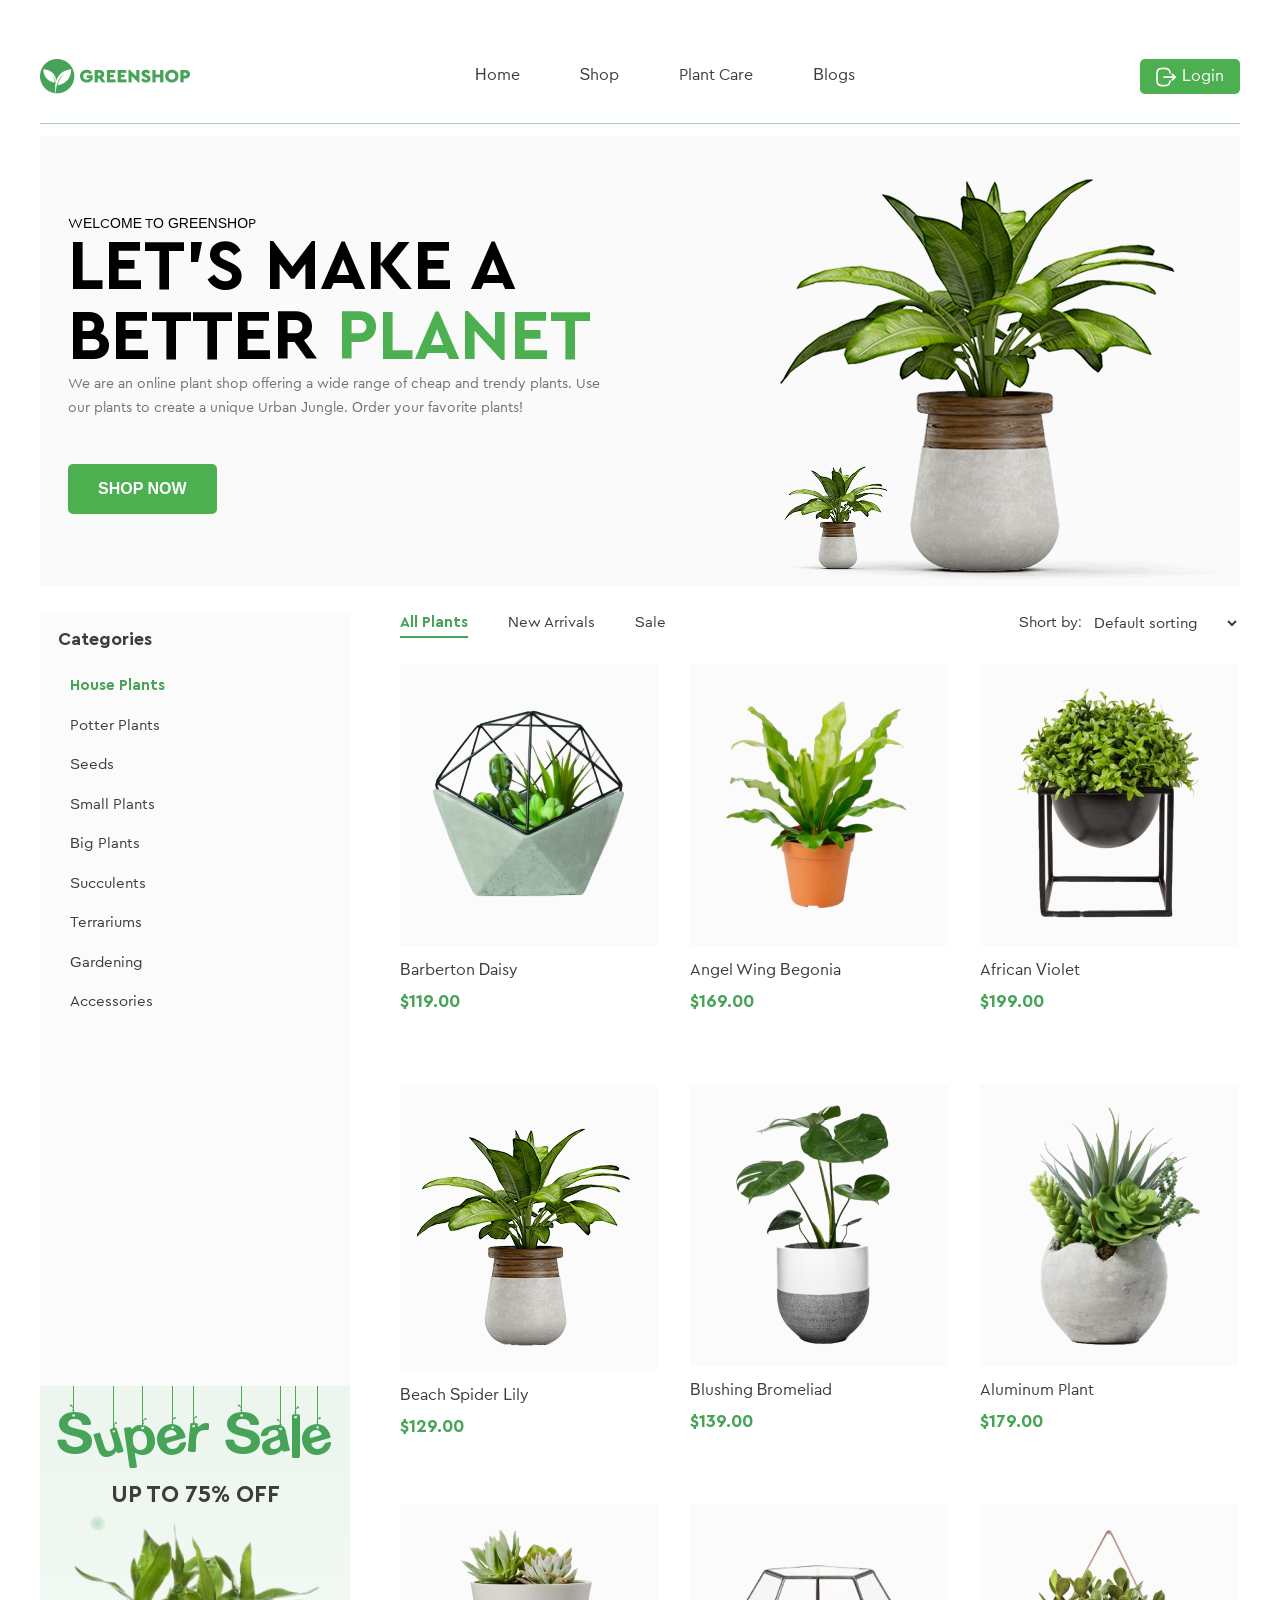
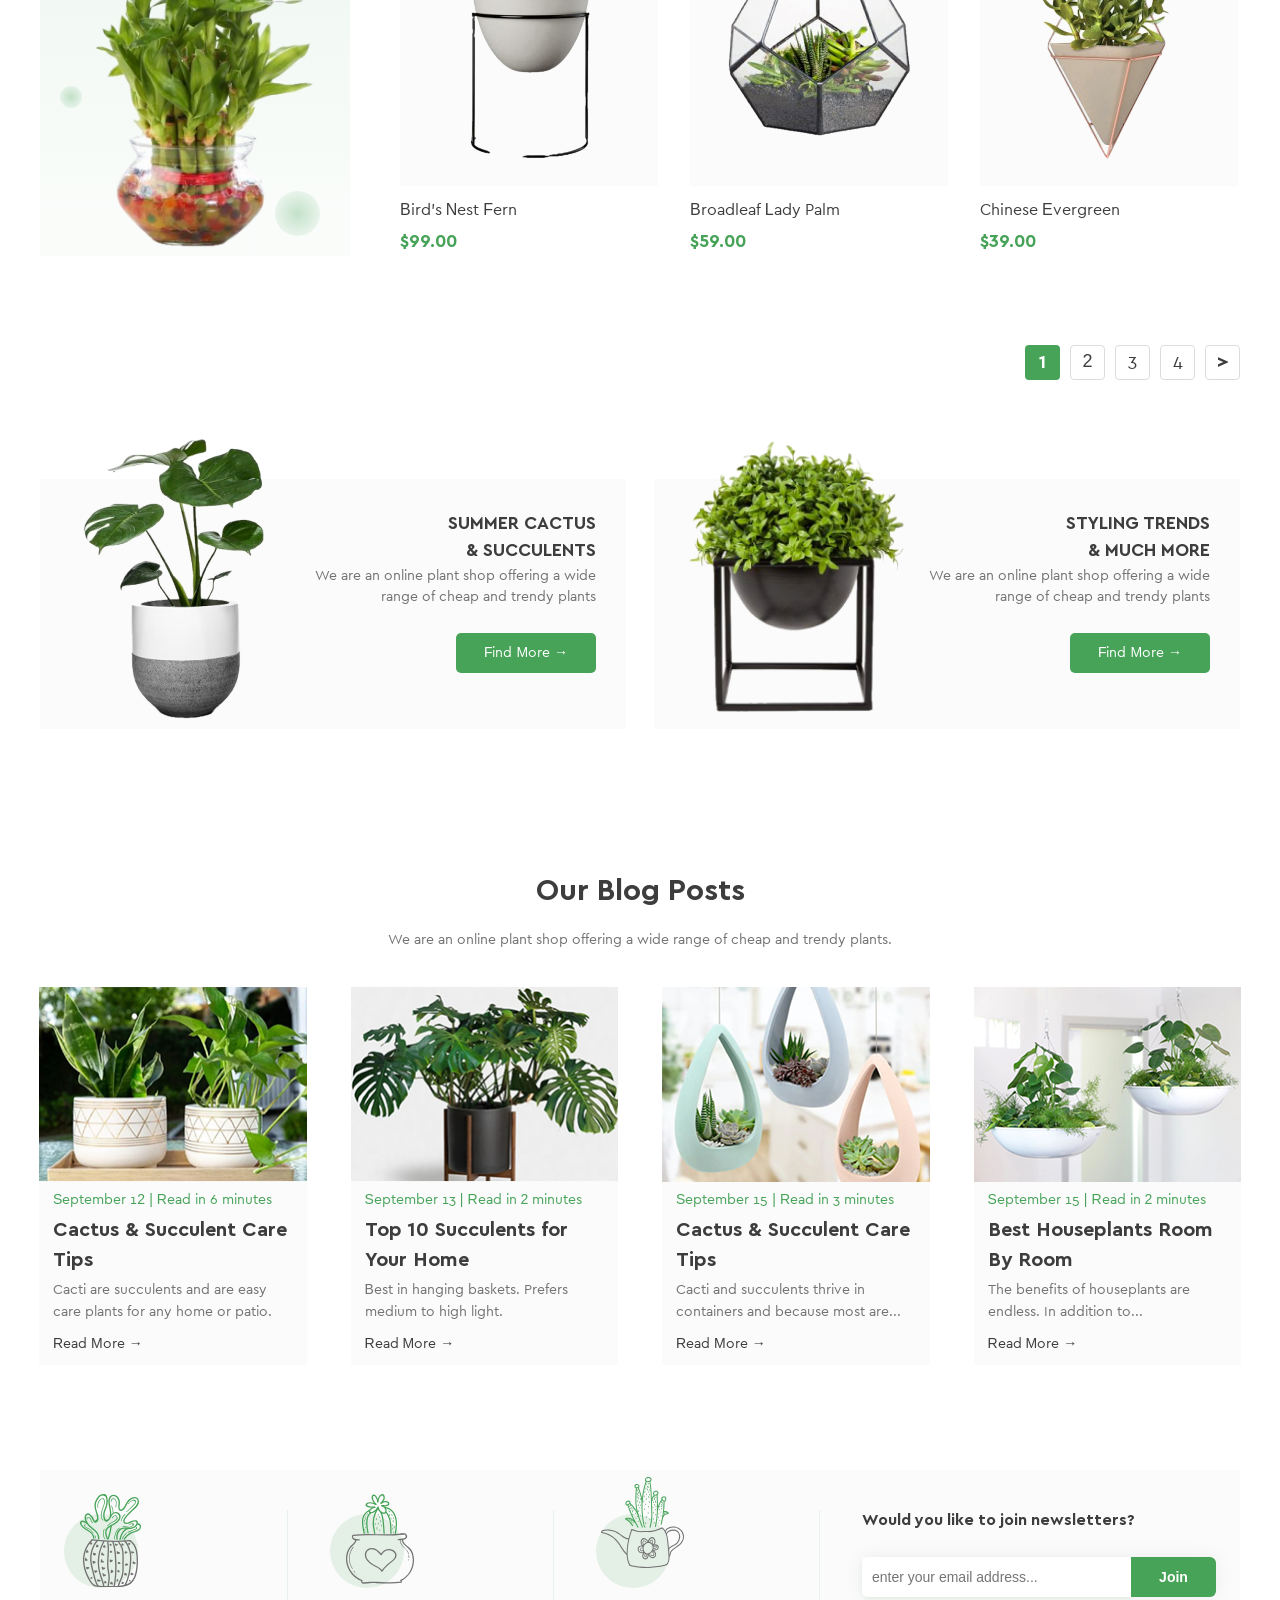
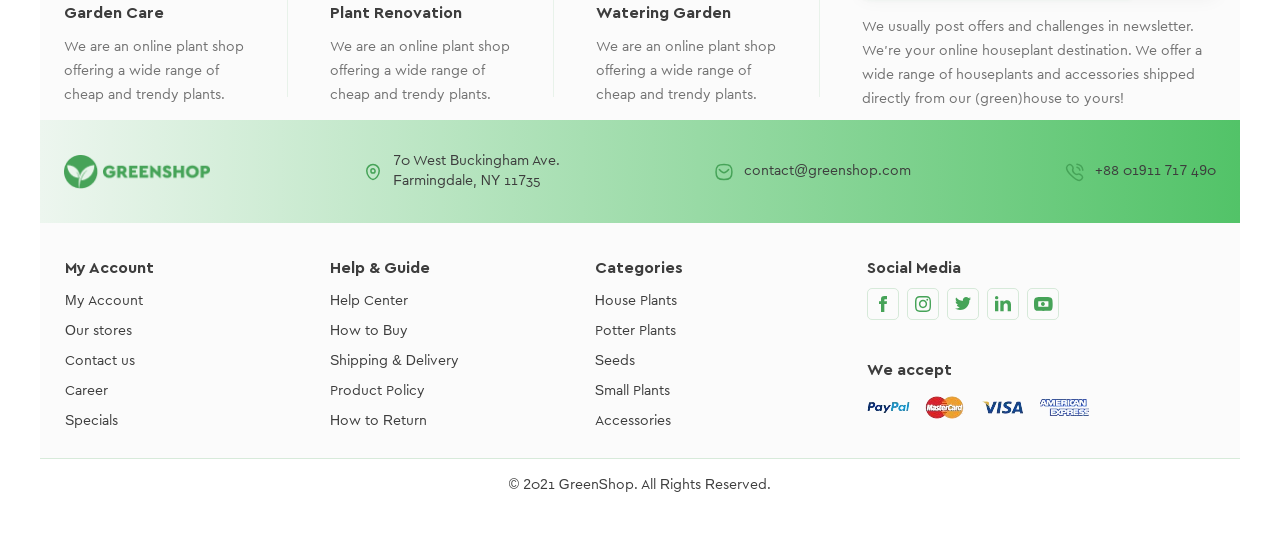
<file: index.html>
<!DOCTYPE html>
<html lang="en">
<head>
    <meta charset="UTF-8">
    <meta name="viewport" content="width=device-width, initial-scale=1.0">
    <title>GreenShop</title>
    <link rel="stylesheet" href="./styles/reset.css">
    <link rel="stylesheet" href="./styles/style.css">
    <link rel="stylesheet" href="./styles/style-central-block.css">
    <link rel="stylesheet" href="./styles/footer.css">
</head>
<body>

<div style="display: none;">
    <svg xmlns="http://www.w3.org/2000/svg">
        <use href="./images/sprite/sprite.svg"></use>
    </svg>
</div>

<header>
    <div class="container">
        <a href="index.html">
            <div class="logo">
                <img src="./images/logo.png" alt="GreenShop Logo">
            </div>
        </a>
        <nav>
            <ul class="main-menu">
                <li><a href="#">Home</a></li>
                <li><a href="#">Shop</a></li>
                <li class="dropdown">
                    <a href="#">Plant Care</a>
                    <ul class="dropdown-menu">
                        <li><a href="#">Drainage</a></li>
                        <li><a href="#">Fungicides</a></li>
                        <li><a href="#">Fertilizer</a></li>
                        <li class="submenu">
                            <a href="#">
                                Priming
                                <span class="arrow"></span>
                            </a>
                            <ul class="submenu-menu">
                                <li><a href="#">Universal</a></li>
                                <li><a href="#">For Ficus</a></li>
                                <li><a href="#">For Cacti</a></li>
                                <li><a href="#">For Citrus</a></li>
                                <li><a href="#">For those in bloom</a></li>
                                <li><a href="#">For Orchids</a></li>
                            </ul>
                        </li>
                    </ul>
                </li>
                <li><a href="#">Blogs</a></li>
            </ul>
        </nav>
        <div class="login-btn">
            <a href="./pages/registration.html">
                <button>
                    <img src="./images/logout.svg" alt="Login Icon" class="login-icon">
                    Login
                </button>
            </a>
        </div>
    </div>
</header>

<div class="hero">
    <div class="container2">
        <div class="hero-text">
            <p class="subheading">WELCOME TO GREENSHOP</p>
            <h1>LET’S MAKE A BETTER <span>PLANET</span></h1>
            <p class="description">We are an online plant shop offering a wide range of cheap and trendy plants. Use our plants to create a unique Urban Jungle. Order your favorite plants!</p>
            <button class="shop-btn">SHOP NOW</button>
        </div>
        <div class="hero-image">
            <img src="./images/plant-large.png" alt="Large Plant" class="large-plant">
            <img src="./images/plant-small.png" alt="Small Plant" class="small-plant">
        </div>
    </div>
</div>

<section class="products-section">
    <div class="container">
        
        <!-- Левая колонка (боковое меню) -->
        <div class="sidebar-container">
            <aside class="sidebar">
                <h2>Categories</h2>
                <ul class="categories">
                    <li><a href="#" class="active">House Plants</a></li>
                    <li><a href="#">Potter Plants</a></li>
                    <li><a href="#">Seeds</a></li>
                    <li><a href="#">Small Plants</a></li>
                    <li><a href="#">Big Plants</a></li>
                    <li><a href="#">Succulents</a></li>
                    <li><a href="#">Terrariums</a></li>
                    <li><a href="#">Gardening</a></li>
                    <li><a href="#">Accessories</a></li>
                </ul>
            </aside>
            
            <div class="sale-banner">
                <h2 class="sale-title">Super Sale</h2>
                <p class="sale-subtitle">UP TO 75% OFF</p>
                
                <!-- Блок с кругами -->
                <div class="sale-circles">
                    <div class="circle small-circle"></div>
                    <div class="circle medium-circle"></div>
                    <div class="circle large-circle"></div>
                </div>
                
                <!-- Картинка баннера -->
                <img src="./images/sale-banner.png" alt="Super Sale Plant" class="sale-image">
            </div>
        </div>
        
        <!-- Правая колонка (контент с товарами) -->
        <div class="products-content">
            
            <!-- Блок сортировки -->
            <div class="sort-filter">
                <div class="filter-tabs">
                    <span class="active">All Plants</span>
                    <span>New Arrivals</span>
                    <span>Sale</span>
                </div>
                <div class="sort-by">
                    <label for="sort">Short by:</label>
                    <select id="sort">
                        <option>Default sorting</option>
                        <option>Price: Low to High</option>
                        <option>Price: High to Low</option>
                    </select>
                </div>
            </div>
            
            <!-- Карточки товаров -->
            <div class="product-container">
                <div class="product-card">
                    <div class="product-hover">
                        <div class="icons">
                            <img src="./images/cart-icon.svg" alt="Cart">
                            <img src="./images/heart-icon.svg" alt="Favorite">
                            <img src="./images/search-icon.svg" alt="Search">
                        </div>
                    </div>
                    <div class="product-card-bg">
                        <img src="./images/product1.png" alt="Barberton Daisy">
                    </div>
                    <h3>Barberton Daisy</h3>
                    <p class="price">$119.00</p>
                </div>
                
                <div class="product-card">
                    <div class="product-hover">
                        <div class="icons">
                            <img src="./images/cart-icon.svg" alt="Cart">
                            <img src="./images/heart-icon.svg" alt="Favorite">
                            <img src="./images/search-icon.svg" alt="Search">
                        </div>
                    </div>
                    <div class="product-card-bg">
                        <img src="./images/product2.png" alt="Angel Wing Begonia">
                    </div>
                    <h3>Angel Wing Begonia</h3>
                    <p class="price">$169.00</p>
                </div>
                
                <div class="product-card">
                    <div class="product-hover">
                        <div class="icons">
                            <img src="./images/cart-icon.svg" alt="Cart">
                            <img src="./images/heart-icon.svg" alt="Favorite">
                            <img src="./images/search-icon.svg" alt="Search">
                        </div>
                    </div>
                    <div class="product-card-bg">
                        <img src="./images/product3.png" alt="African Violet">
                    </div>
                    <h3>African Violet</h3>
                    <p class="price">$199.00</p>
                </div>
                
                <div class="product-card">
                    <div class="product-hover">
                        <div class="icons">
                            <img src="./images/cart-icon.svg" alt="Cart">
                            <img src="./images/heart-icon.svg" alt="Favorite">
                            <img src="./images/search-icon.svg" alt="Search">
                        </div>
                    </div>
                    <div class="product-card-bg">
                        <img src="./images/product4.png" alt="Beach Spider Lily">
                    </div>
                    <h3>Beach Spider Lily</h3>
                    <p class="price">$129.00</p>
                </div>
                
                <div class="product-card">
                    <div class="product-hover">
                        <div class="icons">
                            <img src="./images/cart-icon.svg" alt="Cart">
                            <img src="./images/heart-icon.svg" alt="Favorite">
                            <img src="./images/search-icon.svg" alt="Search">
                        </div>
                    </div>
                    <div class="product-card-bg">
                        <img src="./images/product5.png" alt="Blushing Bromeliad">
                    </div>
                    <h3>Blushing Bromeliad</h3>
                    <p class="price">$139.00</p>
                </div>
                
                <div class="product-card">
                    <div class="product-hover">
                        <div class="icons">
                            <img src="./images/cart-icon.svg" alt="Cart">
                            <img src="./images/heart-icon.svg" alt="Favorite">
                            <img src="./images/search-icon.svg" alt="Search">
                        </div>
                    </div>
                    <div class="product-card-bg">
                        <img src="./images/product6.png" alt="Aluminum Plant">
                    </div>
                    <h3>Aluminum Plant</h3>
                    <p class="price">$179.00</p>
                </div>
                
                <div class="product-card">
                    <div class="product-hover">
                        <div class="icons">
                            <img src="./images/cart-icon.svg" alt="Cart">
                            <img src="./images/heart-icon.svg" alt="Favorite">
                            <img src="./images/search-icon.svg" alt="Search">
                        </div>
                    </div>
                    <div class="product-card-bg">
                        <img src="./images/product7.png" alt="Bird’s Nest Fern">
                    </div>
                    <h3>Bird’s Nest Fern</h3>
                    <p class="price">$99.00</p>
                </div>
                
                <div class="product-card">
                    <div class="product-hover">
                        <div class="icons">
                            <img src="./images/cart-icon.svg" alt="Cart">
                            <img src="./images/heart-icon.svg" alt="Favorite">
                            <img src="./images/search-icon.svg" alt="Search">
                        </div>
                    </div>
                    <div class="product-card-bg">
                        <img src="./images/product8.png" alt="Broadleaf Lady Palm">
                    </div>
                    <h3>Broadleaf Lady Palm</h3>
                    <p class="price">$59.00</p>
                </div>
                
                <div class="product-card">
                    <div class="product-hover">
                        <div class="icons">
                            <img src="./images/cart-icon.svg" alt="Cart">
                            <img src="./images/heart-icon.svg" alt="Favorite">
                            <img src="./images/search-icon.svg" alt="Search">
                        </div>
                    </div>
                    <div class="product-card-bg">
                        <img src="./images/product9.png" alt="Chinese Evergreen">
                    </div>
                    <h3>Chinese Evergreen</h3>
                    <p class="price">$39.00</p>
                </div>
            </div>
            
            <!-- Пагинация -->
            <div class="pagination">
                <a href="#" class="active">1</a>
                <a href="#">2</a>
                <a href="#">3</a>
                <a href="#">4</a>
                <a href="#" class="next">&gt;</a>
            </div>
            
        </div>
    </div>
</section>

<section class="promo-section">
    <div class="promo-container">
        <div class="promo-card">
            <img src="./images/plant1.png" alt="Summer Cactus & Succulents" class="promo-image">
            <div class="promo-content">
                <h3 class="promo-title">SUMMER CACTUS & SUCCULENTS</h3>
                <p class="promo-text">We are an online plant shop offering a wide range of cheap and trendy plants</p>
                <a href="#" class="promo-button">Find More →</a>
            </div>
        </div>
        <div class="promo-card">
            <img src="./images/plant2.png" alt="Styling Trends & Much More" class="promo-image">
            <div class="promo-content">
                <h3 class="promo-title">STYLING TRENDS & MUCH MORE</h3>
                <p class="promo-text">We are an online plant shop offering a wide range of cheap and trendy plants</p>
                <a href="#" class="promo-button">Find More →</a>
            </div>
        </div>
    </div>
</section>

<section class="blog-section">
    <div class="container">
        <h2 class="blog-title">Our Blog Posts</h2>
        <p class="blog-subtitle">
            We are an online plant shop offering a wide range of cheap and trendy plants.
        </p>
        
        <div class="blog-posts">
            <div class="blog-card">
                <img src="./images/blog1.png" alt="Cactus & Succulent Care Tips">
                <div class="blog-content">
                    <p class="blog-meta"><span class="blog-date">September 12</span> | Read in 6 minutes</p>
                    <h3 class="blog-heading">Cactus & Succulent Care Tips</h3>
                    <p class="blog-text">Cacti are succulents and are easy care plants for any home or patio.</p>
                    <a href="#" class="blog-read-more">Read More →</a>
                </div>
            </div>
            
            <div class="blog-card">
                <img src="./images/blog2.png" alt="Top 10 Succulents for Your Home">
                <div class="blog-content">
                    <p class="blog-meta"><span class="blog-date">September 13</span> | Read in 2 minutes</p>
                    <h3 class="blog-heading">Top 10 Succulents for Your Home</h3>
                    <p class="blog-text">Best in hanging baskets. Prefers medium to high light.</p>
                    <a href="#" class="blog-read-more">Read More →</a>
                </div>
            </div>
            
            <div class="blog-card">
                <img src="./images/blog3.png" alt="Cactus & Succulent Care Tips">
                <div class="blog-content">
                    <p class="blog-meta"><span class="blog-date">September 15</span> | Read in 3 minutes</p>
                    <h3 class="blog-heading">Cactus & Succulent Care Tips</h3>
                    <p class="blog-text">Cacti and succulents thrive in containers and because most are...</p>
                    <a href="#" class="blog-read-more">Read More →</a>
                </div>
            </div>
            
            <div class="blog-card">
                <img src="./images/blog4.png" alt="Best Houseplants Room By Room">
                <div class="blog-content">
                    <p class="blog-meta"><span class="blog-date">September 15</span> | Read in 2 minutes</p>
                    <h3 class="blog-heading">Best Houseplants Room By Room</h3>
                    <p class="blog-text">The benefits of houseplants are endless. In addition to...</p>
                    <a href="#" class="blog-read-more">Read More →</a>
                </div>
            </div>
        </div>
    </div>
</section>

<footer class="footer">
    <div class="footer-top">
        <div class="container footer-top-content">
            <div class="footer-box">
                <div class="icon-circle-wrapper">
                    <div class="icon-circle"></div>
                    <svg class="icon">
                        <use xlink:href="./images/sprite/sprite.svg#footer-icon1"></use>
                    </svg>
                </div>
                <h4>Garden Care</h4>
                <p>We are an online plant shop offering a wide range of cheap and trendy plants.</p>
            </div>
            <div class="footer-box">
                <div class="icon-circle-wrapper">
                    <div class="icon-circle"></div>
                    <svg class="icon">
                        <use xlink:href="./images/sprite/sprite.svg#footer-icon2"></use>
                    </svg>
                </div>
                <h4>Plant Renovation</h4>
                <p>We are an online plant shop offering a wide range of cheap and trendy plants.</p>
            </div>
            <div class="footer-box watering-box">
                <div class="icon-circle-wrapper">
                    <div class="icon-circle"></div>
                    <div class="watering-icons">
                        <svg class="icon watering-leaf">
                            <use xlink:href="./images/sprite/sprite.svg#footer-icon4"></use>
                        </svg>
                        <svg class="icon watering-pot">
                            <use xlink:href="./images/sprite/sprite.svg#footer-icon3"></use>
                        </svg>
                    </div>
                </div>
                <h4>Watering Garden</h4>
                <p>We are an online plant shop offering a wide range of cheap and trendy plants.</p>
            </div>
            <div class="footer-box newsletter">
                <h4>Would you like to join newsletters?</h4>
                <form class="newsletter-form">
                    <input type="email" placeholder="enter your email address...">
                    <button type="submit">Join</button>
                </form>
                <p>We usually post offers and challenges in newsletter. We’re your online houseplant destination. We offer a wide range of houseplants and accessories shipped directly from our (green)house to yours!</p>
            </div>
        </div>
    </div>
    
    <div class="footer-middle">
        <div class="container footer-middle-content">
            <img src="./images/logo.png" alt="GreenShop logo" class="footer-logo">
            
            <div class="contact-item">
                <svg class="icon">
                    <use xlink:href="./images/sprite/sprite.svg#location-icon"></use>
                </svg>
                <a href="https://maps.google.com/?q=70+West+Buckingham+Ave,+Farmingdale,+NY+11735" target="_blank">
                    70 West Buckingham Ave.<br>Farmingdale, NY 11735
                </a>
            </div>
            
            <div class="contact-item">
                <svg class="icon">
                    <use xlink:href="./images/sprite/sprite.svg#email-icon"></use>
                </svg>
                <a href="mailto:contact@greenshop.com">contact@greenshop.com</a>
            </div>
            
            <div class="contact-item">
                <svg class="icon">
                    <use xlink:href="./images/sprite/sprite.svg#phone-icon"></use>
                </svg>
                <a href="tel:+8801911717490">+88 01911 717 490</a>
            </div>
        </div>
    </div>
    
    <div class="footer-bottom">
        <div class="container footer-bottom-content">
            <div class="footer-column">
                <h4>My Account</h4>
                <ul>
                    <li><a href="#">My Account</a></li>
                    <li><a href="#">Our stores</a></li>
                    <li><a href="#">Contact us</a></li>
                    <li><a href="#">Career</a></li>
                    <li><a href="#">Specials</a></li>
                </ul>
            </div>
            <div class="footer-column">
                <h4>Help & Guide</h4>
                <ul>
                    <li><a href="#">Help Center</a></li>
                    <li><a href="#">How to Buy</a></li>
                    <li><a href="#">Shipping & Delivery</a></li>
                    <li><a href="#">Product Policy</a></li>
                    <li><a href="#">How to Return</a></li>
                </ul>
            </div>
            <div class="footer-column">
                <h4>Categories</h4>
                <ul>
                    <li><a href="#">House Plants</a></li>
                    <li><a href="#">Potter Plants</a></li>
                    <li><a href="#">Seeds</a></li>
                    <li><a href="#">Small Plants</a></li>
                    <li><a href="#">Accessories</a></li>
                </ul>
            </div>
            <div class="footer-column">
                <h4>Social Media</h4>
                <div class="social-icons">
                    <a href="https://www.facebook.com" target="_blank">
                        <svg class="icon">
                            <use xlink:href="./images/sprite/sprite.svg#facebook"></use>
                        </svg>
                    </a>
                    <a href="https://www.instagram.com" target="_blank">
                        <svg class="icon">
                            <use xlink:href="./images/sprite/sprite.svg#instagram"></use>
                        </svg>
                    </a>
                    <a href="https://twitter.com" target="_blank">
                        <svg class="icon">
                            <use xlink:href="./images/sprite/sprite.svg#twitter"></use>
                        </svg>
                    </a>
                    <a href="https://www.linkedin.com" target="_blank">
                        <svg class="icon">
                            <use xlink:href="./images/sprite/sprite.svg#linkedin"></use>
                        </svg>
                    </a>
                    <a href="https://www.youtube.com" target="_blank">
                        <svg class="icon">
                            <use xlink:href="./images/sprite/sprite.svg#youtube"></use>
                        </svg>
                    </a>
                </div>
                <h4>We accept</h4>
                <div class="payment-icons">
                    <img src="./images/paymentsicon.png" alt="">
                </div>
            </div>
        </div>
        <p class="copyright">© 2021 GreenShop. All Rights Reserved.</p>
    </div>
</footer>

</body>
</html>
</file>
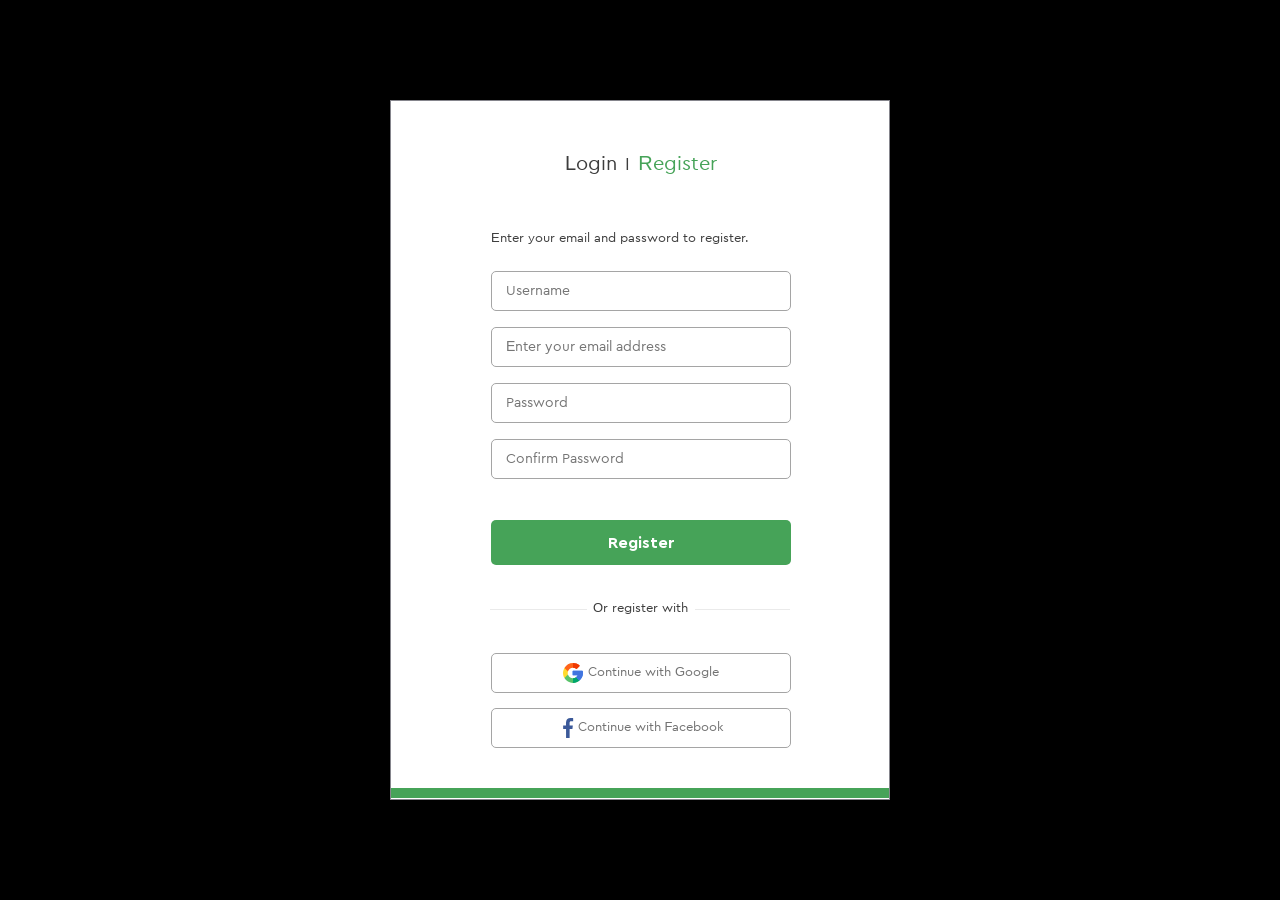
<file: pages/registration.html>
<!DOCTYPE html>
<html lang="en">
<head>
    <meta charset="UTF-8">
    <meta name="viewport" content="width=device-width, initial-scale=1.0">
    <title>Registration</title>
    
    <link rel="stylesheet" href="../styles/reset.css">
    <link rel="stylesheet" href="../styles/style-registration.css">

</head>


<body>

<div class="form">
    
    <form class="registration-form">
        <span class="Login">Login</span>
        <span class="I">I</span>
        <span class="Register">Register</span>
    </form>
    
    <form class="enter-your-email-text">
        <span class="email-text">Enter your email and password to register.</span>
    </form>
    
    <form class="inputs-registration">
        <input type="text" class="username" placeholder="Username" required>
        <input type="email" class="email" placeholder="Enter your email address" required>
        <input type="password" class="password" placeholder="Password" required>
        <input type="password" class="confirm-password" placeholder="Confirm Password"required>
        <button type="submit" class="submit">Register</button>
    </form>
    
    <form class="or-register-with">
        <div class="line"></div>
        <span class="or-register-with-text">Or register with</span>
        <div class="line2"></div>
    </form>
    
    <form class="social-media-login">
        <a href="https://accounts.google.com/signin" class="login-with-google-btn">
            <img src="../images/google%201.svg" alt="google" width="20" height="20">
            <span>Continue with Google</span>
        </a>
        <a href="https://www.facebook.com/login" class="login-with-facebook-btn">
            <img src="../images/facebook%201.svg" alt="facebook" width="20" height="20">
            <span>Continue with Facebook</span>
        </a>
    </form>
    
    <form class="line-footer"></form>


</div>


</body>

</html>
</file>
<file: styles/style.css>
@font-face {
    font-family: 'Cera Pro';
    src: url('../fonts/CeraPro-Regular.woff2') format('woff2'),
    url('../fonts/CeraPro-Regular.woff') format('woff');
    font-weight: normal;
    font-style: normal;
}

@font-face {
    font-family: 'Cera Pro';
    src: url('../fonts/CeraPro-Bold.woff2') format('woff2'),
    url('../fonts/CeraPro-Bold.woff') format('woff');
    font-weight: bold;
    font-style: normal;
}

body {
    font-family: 'Cera Pro', sans-serif;
    margin: 0;
    padding: 0;
    background-color: #ffffff;
}

.container {
    width: 1200px;
    height: 53px;
    margin: 0 auto;
}

header {
    background-color: #ffffff;
    padding: 20px 0 20px 0;
    width: 1200px;
    margin: 30px auto 12px auto;
    border-bottom: 0.3px solid rgba(70, 163, 88, 0.5);
}

header .container {
    display: flex;
    align-items: center;
    justify-content: space-between;
    height: 53px;
}

nav {
    flex-grow: 1;
    display: flex;
    justify-content: center;
}

nav ul {
    display: flex;
    list-style: none;
    padding: 0;
    margin: 0;
}

nav > ul > li {
    margin: 0 20px;
    position: relative;
}

nav ul li a {
    text-decoration: none;
    color: #3D3D3D;
    font-weight: 400;
    font-size: 16px;
    position: relative;
    border-bottom: 3px solid transparent;
    transition: font-weight 0.3s ease, color 0.3s ease;
}

/* Hover эффект */
nav ul li a:hover {
    font-weight: 700;
    font-size: 16px;
}

/* nav ul li a::after {
    content: "";
    position: absolute;
    left: 0;
    top: 52px;
    width: 0;
    height: 3px;
    background-color: #46A358;
} */

nav ul li a:hover::after {
    width: 100%;
}

/* Кнопка Login */
.login-btn {
    flex-shrink: 0;
}

.login-btn a {
    text-decoration: none;
}

.login-btn button {
    display: flex;
    align-items: center;
    justify-content: center;
    gap: 6px; /* Расстояние между иконкой и текстом */
    width: 100px;
    height: 35px;
    background-color: #4CAF50;
    color: white;
    border: none;
    cursor: pointer;
    border-radius: 5px;
    font-family: 'Cera Pro', sans-serif;
    font-weight: 500;
    font-size: 16px;
    text-align: center;
    line-height: 35px;
    position: relative;
}

/* Стили для иконки */
.login-icon {
    width: 20px;
    height: 20px;
}


/* Главный баннер */
.hero {
    margin: 0 auto;
    text-align: center;
    width: 1200px;
    height: 450px;
    background: linear-gradient(97.77deg, rgba(245, 245, 245, 0.5) -23.46%, rgba(245, 245, 245, 0.5) 107.51%);
}

.hero-text {
    display: inline-block;
    width: 45%;
    text-align: left;
    position: relative;
    bottom: 227px;
}

.hero-text .subheading {
    font-size: 14px;
    font-weight: 500;
    line-height: 16px;
}

.hero-text h1 {
    font-weight: 900;
    font-size: 70px;
    line-height: 70px;
}

.hero-text h1 span {
    color: #4CAF50;
}

.hero-text .description {
    font-size: 14px;
    color: #727272;
    font-weight: 400;
    line-height: 24px;
}

/* Кнопка SHOP NOW */
.shop-btn {
    background-color: #4CAF50;
    color: white;
    border: none;
    padding: 15px 30px;
    cursor: pointer;
    font-weight: 700;
    font-size: 16px;
    line-height: 20px;
    border-radius: 5px;
    margin-top: 44px;
}

.hero-image {
    display: inline-block;
    width: 50%;
    text-align: right;
}

.hero-image img {
    max-width: 100%;
}

.large-plant {
    position: relative;
    top: 12px;
    left: 120px;
    width: 507px;
    height: 450px;
}

.small-plant {
    position: relative;
    top: -140px;
    left: 160px;
    width: 135px;
    height: 135px;
}

/* Основное меню */
.main-menu {
    list-style: none;
    margin: 0;
    padding: 0;
    display: flex;
    gap: 20px;
}

.main-menu li {
    position: relative;
}

.main-menu a {
    text-decoration: none;
    color: #3D3D3D;
    font-weight: 400;
    padding: 46px 0;
    display: inline-block;
}

/* Выпадающее меню (1 уровень) */
.dropdown-menu {
    position: absolute;
    top: 100%;
    left: -70%;
    background-color: #EDF6EE;
    width: 188px;
    padding: 0;
    display: none;
    z-index: 1000;
    box-shadow: 0 4px 8px rgba(0,0,0,0.1);
}

.dropdown:hover .dropdown-menu,
.dropdown-menu:hover {
    display: block;
}

/* Обертка для подменю — создаем "мостик" */
.submenu {
    position: relative;

}

.submenu::after {
    content: "";
    position: absolute;
    top: 0;
    left: 100%;
    width: 6px; /* невидимая зона для ховера */
    height: 100%;
    background: transparent;
}

/* Подменю (2 уровень) */
.submenu-menu {
    position: absolute;
    top: -300%;
    left: 100%;
    min-width: 178px;
    background-color: #EDF6EE;
    margin-left: 2px;
    display: none;
    box-shadow: 0 4px 8px rgba(0, 0, 0, 0.1);
    z-index: 1001;
}

.submenu:hover .submenu-menu,
.submenu-menu:hover {
    display: block;
}

/* Стили пунктов меню */
.dropdown-menu li a,
.submenu-menu li a {
    display: block;
    width: 100%;
    padding: 7px 14px 8px 14px; /* top right bottom left */
    font-size: 16px;
    font-weight: 400;
    color: #3D3D3D;
    text-decoration: none;
    box-sizing: border-box;
    transition: background-color 0.3s, color 0.3s, font-weight 0.3s;
}

/* При наведении — зелёный фон на всю ширину */
.dropdown-menu li a:hover,
.submenu-menu li a:hover {
    background-color: #46A358;
    color: #ffffff;
    font-weight: 700;
}

/* Обёртка под SVG стрелку */
.submenu > a {
    position: relative;
    padding-right: 28px; /* чтобы было место под стрелку */
}

/* Стрелка — по умолчанию вправо */
.submenu > a .arrow {
    content: "";
    position: absolute;
    right: 18px;
    top: 50%;
    width: 6px;
    height: 10px;
    background-image: url('../images/stroke_right.svg');
    background-repeat: no-repeat;
    background-size: contain;
    transform: translateY(-50%);
    transition: background-image 0.3s ease;
}

/* При наведении — стрелка влево */
.submenu:hover > a .arrow {
    background-image: url('../images/stroke_left.svg');
}

.dropdown:hover > a {
    font-weight: 700;
}

/* Базовый стиль пункта верхнего уровня */
nav > ul > li > a {
    position: relative;
    font-weight: 400;
    color: #3D3D3D;
    font-size: 16px;
    text-decoration: none;
}

/* Добавляем псевдоэлемент подчеркивания */
nav > ul > li > a::after {
    content: "";
    position: absolute;
    left: 0;
    bottom: 10px;
    width: 0;
    height: 3px;
    background-color: #46A358;
}

/* Показываем зелёную линию только при наведении на пункт верхнего меню */
nav > ul > li:hover > a::after {
    width: 100%;
}
</file>
<file: styles/style-central-block.css>
@font-face {
    font-family: 'Cera Pro';
    src: url('../fonts/CeraPro-Regular.woff2') format('woff2'),
    url('../fonts/CeraPro-Regular.woff') format('woff');
    font-weight: normal;
    font-style: normal;
}

@font-face {
    font-family: 'Cera Pro';
    src: url('../fonts/CeraPro-Bold.woff2') format('woff2'),
    url('../fonts/CeraPro-Bold.woff') format('woff');
    font-weight: bold;
    font-style: normal;
}

@font-face {
    font-family: 'Hanged Letters';
    src: url('../fonts/Hanged-Letters.ttf') format('truetype');
    font-weight: normal;
    font-style: normal;
}

/* Главный контейнер */
.products-section .container {
    display: flex;
    align-items: flex-start;
    justify-content: space-between;
    gap: 50px; /* Отступ между сайдбаром и контентом */
}

/* Левая колонка (sidebar + баннер) */
.sidebar-container {
    width: 310px;
    display: flex;
    flex-direction: column;
    align-items: center;
}

/* Sidebar */
.sidebar {
    margin-top: 26px;
    width: 100%;
    height: 774px;
    background-color: #FBFBFB;
    padding: 14px 18px;
    font-family: 'Cera Pro', sans-serif;
}

/* Заголовок "Categories" */
.sidebar h2 {
    font-size: 18px;
    font-weight: 700;
    color: #3D3D3D;
    margin-bottom: 20px;
}

/* Список категорий */
.categories {
    padding-left: 12px;
    display: flex;
    flex-direction: column;
    gap: 15px;
}

.categories li a {
    font-size: 15px;
    font-weight: 400;
    color: #3D3D3D;
    transition: color 0.3s ease;
}

.categories li a.active {
    font-weight: 700;
    color: #46A358;
}

/* Баннер "Super Sale" */
.sale-banner {
    width: 310px;
    height: 470px;
    background: linear-gradient(180deg, rgba(70, 163, 88, 0.1) 10%, rgba(70, 163, 88, 0.03) 90%);
    text-align: center;
    font-family: 'Cera Pro', sans-serif;
    position: relative;
    overflow: hidden;
}

.sale-title {
    margin-top: 16px;
    font-size: 65px;
    font-weight: 400;
    color: #46A358;
    line-height: 65px;
    font-family: 'Hanged Letters', sans-serif;
}

.sale-subtitle {
    margin-top: 11px;
    font-size: 23px;
    font-weight: 700;
    color: #3D3D3D;
}

.sale-image {
    width: 310px;
    height: 340px;
    object-fit: cover;
}

/* Декоративные круги */
.sale-circles {
    position: absolute;
    width: 100%;
    height: 100%;
    top: 0;
    left: 0;
    pointer-events: none;
    z-index: 2;
}

.circle {
    position: absolute;
    border-radius: 50%;
    background: radial-gradient(circle, rgba(70, 163, 88, 0.3) 0%, rgba(70, 163, 88, 0) 100%);
    z-index: 1;
}

.small-circle {
    width: 15px;
    height: 15px;
    top: 130px;
    left: 50px;
}

.medium-circle {
    width: 22px;
    height: 22px;
    top: 300px;
    left: 20px;
}

.large-circle {
    width: 45px;
    height: 45px;
    bottom: 20px;
    right: 30px;
}

/* Правая колонка (контент с товарами) */
.products-content {
    flex-grow: 1; /* Занимает всё доступное место */
}

/* Блок сортировки */
.sort-filter {
    display: flex;
    justify-content: space-between;
    align-items: center;
    margin-bottom: 30px;
    margin-top: 26px;
}

/* Табы */
.filter-tabs {
    display: flex;
    gap: 40px;
}

.filter-tabs span {
    font-family: 'Cera Pro', sans-serif;
    font-size: 15px;
    font-weight: 400;
    color: #3D3D3D;
    cursor: pointer;
    position: relative;
}

.filter-tabs span.active {
    font-weight: 700;
    color: #46A358;
}

.filter-tabs span.active::after {
    content: "";
    position: absolute;
    bottom: -3px;
    left: 0;
    width: 100%;
    height: 2px;
    background-color: #46A358;
}

/* Блок "Sort by" */
.sort-by {
    display: flex;
    align-items: center;
    gap: 8px;
}

.sort-by label {
    font-family: 'Cera Pro', sans-serif;
    font-size: 15px;
    font-weight: 400;
    color: #3D3D3D;
}

.sort-by select {
    font-family: 'Cera Pro', sans-serif;
    font-size: 15px;
    font-weight: 400;
    color: #3D3D3D;
    border: none;
    outline: none;
    background: transparent;
    cursor: pointer;
}

/* Контейнер карточек товаров */
.product-container {
    display: flex;
    flex-wrap: wrap;
    gap: 70px 32px; /* 70px по вертикали, 32px по горизонтали */
    justify-content: flex-start;
    width: 100%;
}

/* Карточка товара */
.product-card {
    width: 258px;
    height: 350px;
    display: flex;
    flex-direction: column;
    align-items: center;
    text-align: center;
    position: relative;
    transition: transform 0.3s ease, box-shadow 0.3s ease;
}

/* Зеленая полоска сверху */
.product-hover {
    position: absolute;
    top: 0;
    left: 0;
    width: 100%;
    height: 1px;
    background-color: rgba(70, 163, 88, 1);
    opacity: 0;
    transition: opacity 0.3s ease;
}

/* Иконки */
.icons {
    position: absolute;
    top: 238px; /* Оставляем нужное смещение сверху */
    left: 50%; /* Размещаем относительно центра */
    transform: translateX(-50%); /* Смещаем обратно на половину ширины */
    display: flex;
    gap: 10px;
    opacity: 0;
    transition: opacity 0.3s ease;
}

.icons img {
    width: 35px;
    height: 35px;
    cursor: pointer;

    /* Добавляем фон и размеры */
    background-color: white; /* Белый фон */
    border-radius: 4px; /* Скругленные углы */
    padding: 8px; /* Внутренний отступ, чтобы изображение было внутри */

    /* Центрируем содержимое */
    display: flex;
    align-items: center;
    justify-content: center;

}

/* Показываем полосу и иконки при наведении */
.product-card:hover .product-hover,
.product-card:hover .icons {
    opacity: 1;
}

/* Контейнер с фоном */
.product-card-bg {
    width: 258px;
    height: 300px;
    background-color: rgba(251, 251, 251, 1);
    display: flex;
    align-items: center;
    justify-content: center;
}

/* Изображение товара */
.product-card img {
    max-width: 100%;
    max-height: 100%;
    object-fit: contain;
}

/* Название товара */
.product-card h3 {
    font-family: 'Cera Pro', sans-serif;
    font-size: 16px;
    font-weight: 400;
    color: rgba(61, 61, 61, 1);
    margin-top: 12px;
    align-self: flex-start; /* Прижимает к левому краю */
    text-align: left; /* Выравнивание текста влево */
}

/* Цена товара */
.product-card .price {
    font-family: 'Cera Pro', sans-serif;
    font-size: 18px;
    font-weight: 700;
    color: rgba(70, 163, 88, 1);
    margin-top: 6px;
    align-self: flex-start; /* Прижимает к левому краю */
    text-align: left; /* Выравнивание текста влево */
}

/* Стили для блока пагинации */
.pagination {
    display: flex;
    justify-content: flex-end; /* Прибиваем к правому краю */
    align-items: center;
    gap: 10px; /* Расстояние между страницами 10px */
    margin-top: 90px; /* Отступ сверху от карточек товара */
    margin-bottom: 50px;
}

/* Стили для кнопок пагинации */
.pagination a {
    display: flex;
    align-items: center; /* Выровнять текст строго по центру */
    justify-content: center;
    height: 35px;
    width: 35px;
    text-decoration: none;
    font-family: 'Cera Pro', sans-serif;
    font-size: 18px;
    font-weight: 400;
    color: rgba(61, 61, 61, 1);
    border-radius: 4px;
    border: 1px solid rgba(220, 220, 220, 1);
    background-color: white;
    transition: all 0.3s ease;
}

/* Активная страница */
.pagination a.active {
    font-weight: 700;
    background-color: rgba(70, 163, 88, 1);
    color: white;
    border: none;
}

/* Эффект при наведении */
.pagination a:hover {
    background-color: rgba(70, 163, 88, 0.2);
}

/* Стили для кнопки "вперед" */
.pagination a.next {
    font-size: 22px; /* Чуть крупнее для визуального акцента */
    font-weight: 700;
    background-color: white;
    color: rgba(61, 61, 61, 1);
    border: 1px solid rgba(220, 220, 220, 1);
    display: flex;
    align-items: center;
    justify-content: center;
}

/* Эффект при наведении на "вперед" */
.pagination a.next:hover {
    background-color: rgba(70, 163, 88, 0.2);
}

/* Promo section */
.promo-section {
    display: flex;
    justify-content: center;
    margin-top: 1440px; /* Отступ вниз после пагинации */
}

.promo-container {
    display: flex;
    gap: 28px;
    width: 1200px;
}

.promo-card {
    display: flex;
    align-items: center;
    width: 586px;
    height: 250px;
    background-color: #FBFBFB;
    /*padding: 20px;*/
    position: relative; /* Для позиционирования текста */
}

.promo-image {
    width: 287px;
    height: 292px;
    object-fit: cover;
    margin-bottom: 50px;
    z-index: 1; /* Чтобы изображение было выше фона */
}

.promo-content {
    display: flex;
    flex-direction: column;
    justify-content: center;
    text-align: right;
    align-items: flex-end;
    position: absolute;
    right: 30px; /* Пододвигаем текст вправо */
    z-index: 2;
    background-color: rgba(251, 251, 251, 0.7); /* Полупрозрачный фон, если нужно */
    padding-bottom: 17px;
    max-width: 300px;
}

.promo-title {
    font-family: 'Cera Pro', sans-serif;
    font-size: 18px;
    font-weight: 900;
    color: #3D3D3D;
    width: 150px;
    height: 48px;
    display: flex;
    align-items: center;
    justify-content: flex-end; /* Прижимает текст к правому краю */
    text-align: right;
    padding-bottom: 10px;
}

.promo-text {
    font-family: 'Cera Pro', sans-serif;
    font-size: 14px;
    font-weight: 400;
    color: #727272;
    margin-bottom: 25px;
    max-width: 292px;
}

.promo-button {
    font-family: 'Cera Pro', sans-serif;
    font-size: 14px;
    font-weight: 500;
    color: white;
    background-color: #46A358;
    text-decoration: none;
    padding: 10px 20px;
    border-radius: 5px;
    display: inline-block;
    width: 140px;
    height: 40px;
    text-align: center;
}

.promo-button:hover {
    background-color: #3A8C4D;
}

/* Blog Section */
.blog-section {
    display: flex;
    justify-content: center;
    margin-top: 140px;
}

.blog-section .container {
    width: 1202px;
    text-align: center;
}

/* Заголовок */
.blog-title {
    font-family: 'Cera Pro', sans-serif;
    font-size: 30px;
    font-weight: 700;
    color: #3D3D3D;
    margin-bottom: 16px;
}

/* Подзаголовок */
.blog-subtitle {
    font-family: 'Cera Pro', sans-serif;
    font-size: 14px;
    font-weight: 400;
    color: #727272;
    margin-bottom: 36px;
}

/* Контейнер с карточками */
.blog-posts {
    display: flex;
    gap: 44px;
    justify-content: center;
    padding-bottom: 100px;
}

/* Карточка блога */
.blog-card {
    width: 268px;
    height: 378px;
    background-color: #FBFBFB;
    overflow: hidden;
    transition: transform 0.3s ease;
}

/* Изображение */
.blog-card img {
    width: 100%;
    height: 195px;
    object-fit: cover;
}

/* Контент карточки */
.blog-content {
    padding: 8px 11px 12px 14px;
    text-align: left;
}

/* дата и время */
.blog-meta {
    font-family: 'Cera Pro', sans-serif;
    font-size: 14px;
    font-weight: 500;
    color: #46A358;
    margin-bottom: 4px;
}

/* Заголовок статьи */
.blog-heading {
    font-family: 'Cera Pro', sans-serif;
    font-size: 20px;
    font-weight: 700;
    color: #3D3D3D;
    margin-bottom: 4px;
}

/* Описание */
.blog-text {
    font-family: 'Cera Pro', sans-serif;
    font-size: 14px;
    font-weight: 400;
    color: #727272;
    line-height: 22px;
    margin-bottom: 8px;
}

/* Кнопка "Read More" */
.blog-read-more {
    font-family: 'Cera Pro', sans-serif;
    font-size: 14px;
    font-weight: 500;
    line-height: 16px;
    color: #3D3D3D;
    text-decoration: none;
    display: inline-block;
    transition: color 0.3s ease;
}

/* Эффект наведения */
.blog-read-more:hover {
    font-family: 'Cera Pro', sans-serif;
    font-size: 14px;
    font-weight: 500;
    line-height: 16px;
    color: #46A358;
}
</file>
<file: styles/footer.css>
.footer {
  font-family: 'Cera Pro', sans-serif;
  color: #3D3D3D;
  margin-top: 548px;
  width: 1200px;
  height: 610px;
  margin-left: auto;
  margin-right: auto;
  display: flex;
  flex-direction: column;
}

.footer-top {
  width: 1200px;
  height: 250px;
  background-color: #FBFBFB;
  padding: 24px 0;
}

.footer-top-content {
  display: flex;
  justify-content: space-between;
  width: 1152px;
  height: 201px;
  margin: 0 auto;
  gap: 20px;
}

.footer-box {
  position: relative;
  width: 204px;
  padding-right: 10px;
}

.footer-box:not(:last-child)::after {
  content: "";
  position: absolute;
  top: 16px;
  right: -20px;
  width: 1px;
  height: 187px;
  background-color: rgba(70, 163, 88, 0.1);
}

.footer-box svg.icon {
  height: 93px;
  width: auto;
  margin-bottom: 14px;
  margin-left: 16px;
  fill: #46A358;
}

.footer-box h4 {
  font-size: 16px;
  font-weight: 700;
  margin-bottom: 10px;
}

.footer-box p {
  font-size: 14px;
  font-weight: 400;
  color: #727272;
  line-height: 24px;
}

.newsletter {
  width: 354px;
  padding: 14px 0 0 0;
}

.newsletter-form {
  display: flex;
  height: 40px;
  margin: 25px 0 18px 0;
  box-shadow: 0 0 20px 0 rgba(0, 0, 0, 0.06);
}

.newsletter-form input[type="email"] {
  flex-grow: 1;
  padding: 10px;
  border: none;
  background: #FFFFFF;
  box-shadow: 0 2px 4px rgba(70, 163, 88, 0.1);
  font-size: 14px;
  border-top-left-radius: 6px;
  border-bottom-left-radius: 6px;
}

.newsletter-form button {
  background-color: #46A358;
  color: #fff;
  border: none;
  padding: 10px 20px;
  font-weight: 700;
  cursor: pointer;
  font-size: 14px;
  width: 85px;
  border-top-right-radius: 6px;
  border-bottom-right-radius: 6px;
}

.footer-middle {
  display: flex;
  align-items: center;
  justify-content: center;
  width: 100%;
  background: linear-gradient(90deg, #EDF6EF 0%, #52C368 100%);
  padding: 25px 24px;
}

.footer-middle-content {
  display: flex;
  align-items: center;
  justify-content: space-between;
  width: 1200px;
  max-width: 100%;
  margin: 0 auto;
  color: #3D3D3D;
}

.footer-logo {
  height: 34px;
}

.contact-item {
  display: flex;
  align-items: center;
  gap: 10px;
  font-size: 14px;
  color: #3D3D3D;
  transition: color 0.3s ease;
}

.contact-item a {
  text-decoration: none;
  color: inherit;
  line-height: 1.4;
  transition: color 0.3s ease;
}

.contact-item svg.icon {
  width: 20px;
  height: 20px;
  color: #46A358;
  transition: color 0.3s ease;
  flex-shrink: 0;
}

/* Hover-эффект */
.contact-item:hover {
  color: #007BFF;
}

.contact-item:hover svg.icon {
  color: #007BFF;
}

.contact-item:hover a {
  color: #007BFF;
}

.footer-bottom {
  background-color: #FBFBFB;
  padding: 33px 25px;
  height: 236px;
  border-bottom: 1px solid rgba(70, 163, 88, 0.2);
}

.footer-bottom-content {
  display: flex;
  width: 1200px;
  margin: 0 auto;
  height: 174px;
}

.footer-column {
  width: auto;
}

.footer-column:nth-child(1) {
  margin-right: 176px;
}

.footer-column:nth-child(2) {
  margin-right: 136px;
}

.footer-column:nth-child(3) {
  margin-right: 184px;
}

.footer-column h4 {
  font-size: 16px;
  font-weight: 700;
  margin-bottom: 8px;
}

.footer-column ul {
  list-style: none;
  padding: 0;
  margin: 0;
}

.footer-column ul li {
  margin-bottom: 6px;
}

.footer-column ul li a {
  text-decoration: none;
  color: #3D3D3D;
  font-size: 14px;
}

.social-icons,
.payment-icons {
  display: flex;
  gap: 10px;
  margin-bottom: 33px;
}


.social-icons svg.icon {
  width: 30px;
  height: 30px;
  color: #46A358; /* работает с currentColor */
  transition: color 0.3s ease; /* <-- исправлено: color, а не fill */
  aspect-ratio: 1 / 1;
  overflow: visible;
}

.social-icons a:hover .icon {
  color: #007BFF;
}


.payment-icons img {
  width: 224px;
  height: 26px;
  margin-top: 5px;
}

.footer-bottom .copyright {
  text-align: center;
  font-size: 14px;
  color: #3D3D3D;
  padding-top: 45px;
  padding-bottom: 40px;
}

/* Watering Garden */
.watering-box {
  display: flex;
  flex-direction: column;
  align-items: flex-start;
  text-align: left;
}

.watering-icons {
  position: relative;
  width: 83px;
  height: 93px;
  margin-bottom: 14px;
}

.watering-leaf {
  position: relative;
  top: -17px;
  left: 13px;
  width: 44px;
  height: auto;
  z-index: 2;
  fill: #46A358;
}

.watering-pot {
  position: relative;
  bottom: 82px;
  left: -11px;
  width: 83px;
  height: auto;
  z-index: 3;
  fill: #46A358;
}

.icon-circle-wrapper {
  position: relative;
  width: 93px;
  height: 93px;
  margin-bottom: 14px;
}

.icon-circle {
  position: absolute;
  top: 20px;
  left: 0;
  width: 74px;
  height: 74px;
  border-radius: 50%;
  background-color: rgba(70, 163, 88, 0.13);
  z-index: 0;
}

.icon-circle-wrapper svg.icon,
.watering-icons {
  position: relative;
  z-index: 1;
}
</file>
<file: styles/style-registration.css>
@font-face {
    font-family: 'Cera Pro';
    src: url('../fonts/CeraPro-Regular.woff2') format('woff2'),
    url('../fonts/CeraPro-Regular.woff') format('woff');
    font-weight: normal;
    font-style: normal;
}

@font-face {
    font-family: 'Cera Pro';
    src: url('../fonts/CeraPro-Bold.woff2') format('woff2'),
    url('../fonts/CeraPro-Bold.woff') format('woff');
    font-weight: bold;
    font-style: normal;
}

body {
    margin: 0;
    padding: 0;
    display: flex;
    justify-content: center;
    align-items: center;
    height: 100vh;
    background-color: #000000;
}

.form {
    border-collapse: collapse;
    width: 500px; /* Ширина ячейки */
    height: 700px; /* Высота ячейки */
    background-color: #ffffff; /* Цвет фона */
    border: 1px solid #85858c; /* Цвет рамки */
}

.registration-form {
    margin-left: 172px;
    margin-top: 52px;
    width: 157px;
    height: 16px;
    font-family: 'Cera Pro', sans-serif;
}

.Login {
    font-family: 'Cera Pro', sans-serif;
    font-size: 20px;
    font-weight: 500;
    text-align: left;
    color: rgba(61, 61, 61, 1);
    line-height: 16px;
}

.I {
    font-family: 'Cera Pro', sans-serif;
    font-size: 18px;
    font-weight: 250;
    text-align: left;
    color: rgba(61, 61, 61, 1);
    line-height: 16px;
}

.Register {
    font-family: 'Cera Pro', sans-serif;
    font-size: 20px;
    font-weight: 500;
    text-align: left;
    color: rgba(70, 163, 88, 1);
    line-height: 16px;
}

.Login,
.I,
.Register {
    margin: 0 2px;
}

.enter-your-email-text {
    width: 300px;
    height: 16px;
    margin-top: 56px;
    margin-left: 100px;
}

.email-text {
    font-family: 'Cera Pro', sans-serif;
    font-size: 13px;
    font-weight: 400;
    line-height: 16px;
    text-align: left;
    color: rgba(61, 61, 61, 1);
}

.inputs-registration {
    margin-top: 30px;
    margin-left: 100px;
}

.username, .email, .password {
    width: 300px;
    height: 40px;
    margin-bottom: 16px;
    border: 1px;
    border-style: solid;
    border-radius: 5px;
    border-color: rgba(165, 165, 165, 1);
    font-family: 'Cera Pro', sans-serif;
    font-weight: 400;
    line-height: 16px;
    font-size: 14px;
    padding-left: 14px;
    padding-top: 12px;
    padding-bottom: 12px;
    box-sizing: border-box;
}

.confirm-password {
    width: 300px;
    height: 40px;
    border: 1px;
    border-style: solid;
    border-radius: 5px;
    border-color: rgba(165, 165, 165, 1);
    font-family: 'Cera Pro', sans-serif;
    font-weight: 400;
    line-height: 16px;
    font-size: 14px;
    padding-left: 14px;
    padding-top: 12px;
    padding-bottom: 12px;
    box-sizing: border-box;
}

.button {
    margin-top: 41px;
    margin-left: 100px;
}

.submit {
    width: 300px;
    height: 45px;
    border: 0;
    border-radius: 5px;
    background-color: rgba(70, 163, 88, 1);
    font-family: 'Cera Pro', sans-serif;
    font-weight: 700;
    line-height: 16px;
    font-size: 16px;
    color: rgba(255, 255, 255, 1);
    margin-top: 41px;
    cursor: pointer;
}

.or-register-with {
    display: flex;
    align-items: center;
    justify-content: center;
    margin: 36px;
}

.or-register-with-text {
    font-family: 'Cera Pro', sans-serif;
    font-size: 13px; /* Размер текста */
    line-height: 16px;
    color: rgba(61, 61, 61, 1);
    white-space: nowrap;
    margin-left: 6px;
    margin-right: 7px;
}

.line {
    width: 97px;
    height: 1px;
    background-color: rgba(234, 234, 234, 1);
}

.line2 {
    width: 95px;
    height: 1px;
    background-color: rgba(234, 234, 234, 1);
}

.social-media-login {
    margin-top: 27px;
    margin-left: 100px;
}

.login-with-google-btn,
.login-with-facebook-btn {
    display: flex;
    align-items: center;
    justify-content: center;
    width: 300px;
    height: 40px;
    border: 1px solid rgba(165, 165, 165, 1);
    border-radius: 5px;
    background-color: rgb(255, 255, 255);
    font-family: 'Cera Pro', sans-serif;
    font-weight: 500;
    line-height: 16px;
    font-size: 13px;
    color: rgba(114, 114, 114, 1);
    text-decoration-line: blink;
}

.login-with-google-btn {
    margin-bottom: 15px;
    gap: 7px;
}

.login-with-google-btn {
    gap: 5px;
}

.line-footer {
    width: 100%;
    height: 10px;
    margin-top: 40px;
    background-color: rgba(70, 163, 88, 1);
}
</file>
